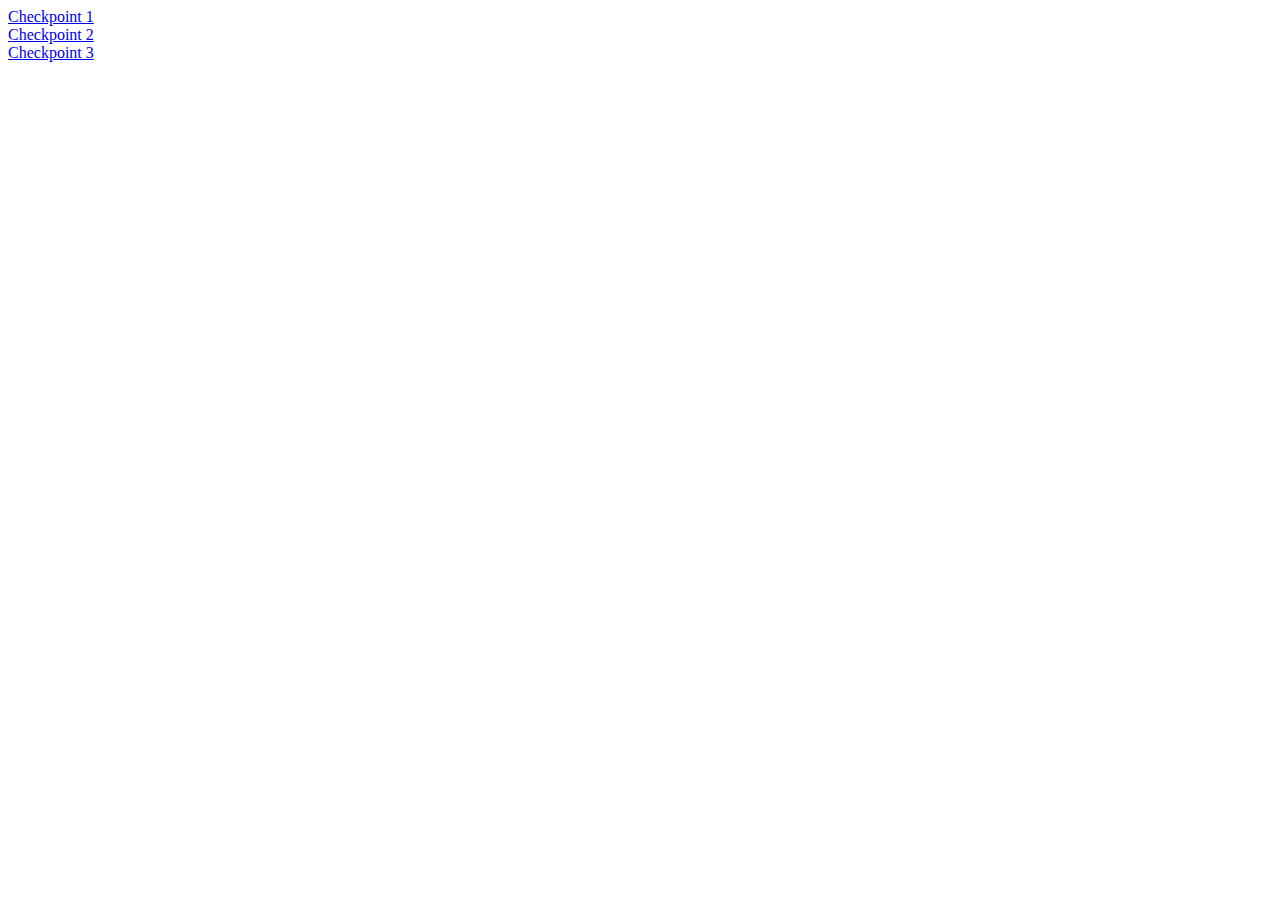
<file: index.html>
<!DOCTYPE html>
<html lang="pt-br">
<head>
    <meta charset="UTF-8">
    <meta http-equiv="X-UA-Compatible" content="IE=edge">
    <meta name="viewport" content="width=device-width, initial-scale=1.0">
    <title>Exercicios CDT</title>
</head>

<style>
    a {
      display: grid;
    }
  </style>

<body>
    <a href="./Checkpoint1/index.html" >Checkpoint 1</a>
    <a href="./Checkpoint2/index.html" >Checkpoint 2</a>
    <a href="./Checkpoint3/index.html" >Checkpoint 3</a>
</body>
</html>
</file>
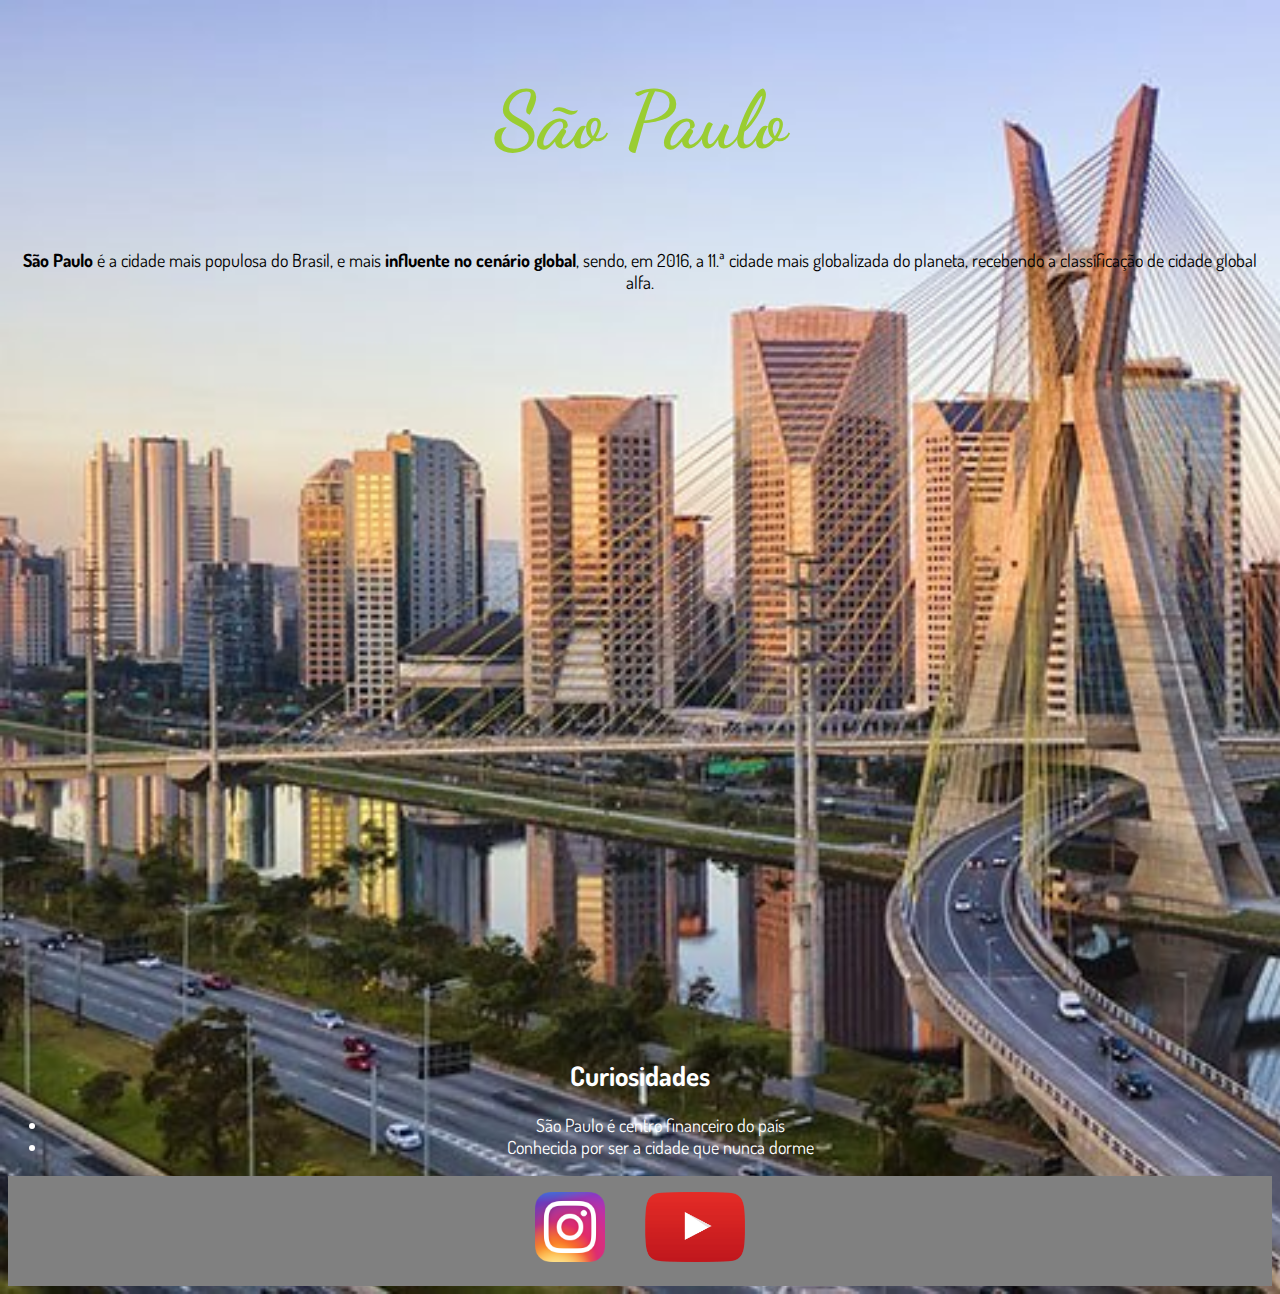
<file: Checkpoint1/index.html>
<!DOCTYPE html>
<html lang="en">
<head>
    <meta charset="UTF-8">
    <meta http-equiv="X-UA-Compatible" content="IE=edge">
    <meta name="viewport" content="width=device-width, initial-scale=1.0">
    <link rel="stylesheet" href="./css/style.css">
    <title>Document</title>
</head>
<body>
    <header>
        <h1>São Paulo</h1>
    </header>

    <section id="main">
    <p><strong>São Paulo</strong> é a cidade mais populosa do Brasil, 
        e mais <strong>influente no cenário global</strong>, sendo, em 2016, 
        a 11.ª cidade mais globalizada do planeta, recebendo a classificação 
        de cidade global alfa.</p>
    </section>
    
    <section id="video">
        <iframe width="1280" height="720" src="https://www.youtube.com/embed/hk_kUe7LCAA" title="YouTube video player" frameborder="0" allow="accelerometer; autoplay; clipboard-write; encrypted-media; gyroscope; picture-in-picture" allowfullscreen></iframe>
    </section>

    <section id="curiosidades"> 
        <h2>Curiosidades</h2>
        <ul>
            <li>São Paulo é centro financeiro do país</li>
            <li>Conhecida por ser a cidade que nunca dorme</li>
        </ul>
    </section>

    <footer>
        <a href="" id="insta"></a>
        <a href="" id="youtube"></a>
    </footer>

    

</body>
</html>
</file>
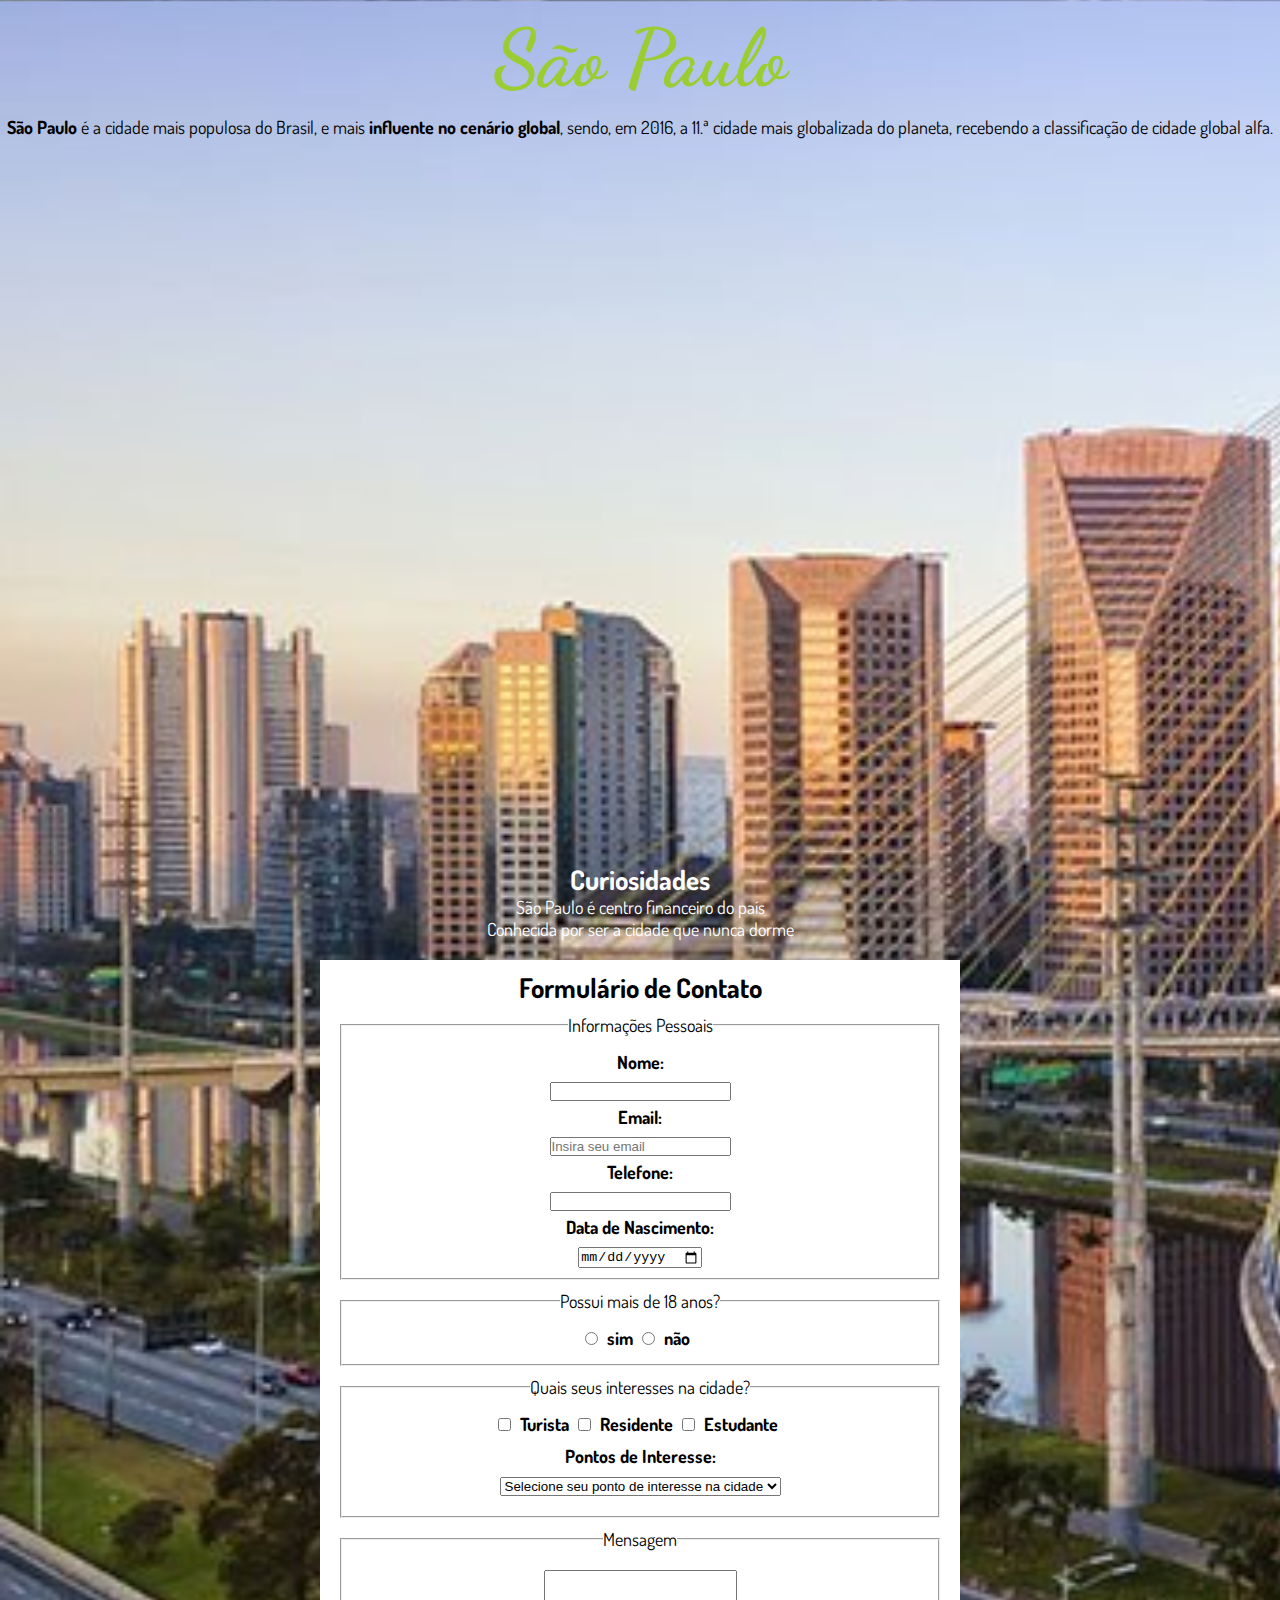
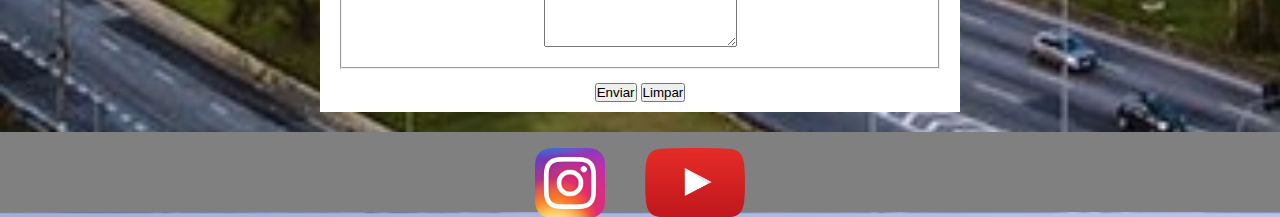
<file: Checkpoint2/index.html>
<!DOCTYPE html>
<html lang="en">
<head>
    <meta charset="UTF-8">
    <meta http-equiv="X-UA-Compatible" content="IE=edge">
    <meta name="viewport" content="width=device-width, initial-scale=1.0">
    <link rel="stylesheet" href="./css/style.css">
    <title>Document</title>
</head>
<body>
    <header>
        <h1>São Paulo</h1>
    </header>

    <main>
    <section id="inicio">
    <p><strong>São Paulo</strong> é a cidade mais populosa do Brasil, 
        e mais <strong>influente no cenário global</strong>, sendo, em 2016, 
        a 11.ª cidade mais globalizada do planeta, recebendo a classificação 
        de cidade global alfa.</p>
    </section>
    
    <section id="video">
        <iframe width="1280" height="720" src="https://www.youtube.com/embed/hk_kUe7LCAA" title="YouTube video player" frameborder="0" allow="accelerometer; autoplay; clipboard-write; encrypted-media; gyroscope; picture-in-picture" allowfullscreen></iframe>
    </section>

    <section id="curiosidades"> 
        <h2>Curiosidades</h2>
        <ul>
            <li>São Paulo é centro financeiro do país</li>
            <li>Conhecida por ser a cidade que nunca dorme</li>
        </ul>
    </section>

    <section id="formulario">
        <h2>Formulário de Contato</h2>
       <form action="#" method="POST">
        
        <fieldset class="anima">
            <legend>Informações Pessoais</legend>
            <label for="nome">Nome: </label>
            <input type="text" name="nome" id="nome">
            <label for="email">Email: </label>
            <input type="email" name="email" id="email" placeholder="Insira seu email" required>
            
            <label for="telefone">Telefone: </label>
            <input type="number" name="telefone" id="telefone">

            <label for="nascimento">Data de Nascimento: </label>
            <input type="date" name="nascimento" id="nascimento">
        </fieldset>
    

        <fieldset>
            <legend>Possui mais de 18 anos?</legend>
            <div class="idade18">
            <input type="radio" name="idade18" id="sim">
            <label for="sim">sim</label>
            <input type="radio" name="idade18" id="nao">
            <label for="nao">não</label>
            </div>
        </fieldset>

        <fieldset>
            <legend>Quais seus interesses na cidade?</legend>
            <div class="tipo">
            <input type="checkbox" name="tipo" id="turista">
            <label for="turista">Turista</label>
            <input type="checkbox" name="tipo" value="residente">
            <label for="residente">Residente</label>
            <input type="checkbox" name="tipo" value="estudante">
            <label for="estudante">Estudante</label>
            </div>
        
            <label for="interesse">Pontos de Interesse: </label>
            <select name="interesse" id="interesse">
                <option value="">Selecione seu ponto de interesse na cidade</option>
                <option value="restaurantes">Restaurantes</option>
                <option value="bares">Bares</option>
                <option value="parques">Parques</option>
                <option value="eventos">Eventos</option>
                <option value="escolas">Escolas</option>
            </select>

        </fieldset>
        <fieldset>
            <legend>Mensagem </legend>
            <textarea name="msg" id="msg" cols="22" rows="5"></textarea>
        </fieldset>
    
            <button type="submit">Enviar</button>
            <button type="reset">Limpar</button>
        </form>
      </section>

    </main>
    <footer>
        <a href="" id="insta"></a>
        <a href="" id="youtube"></a>
    </footer>

    

</body>
</html>
</file>
<file: Checkpoint1/css/style.css>
@import url('https://fonts.googleapis.com/css2?family=Dancing+Script:wght@700&display=swap');
@import url('https://fonts.googleapis.com/css2?family=Dosis&display=swap');

body{
    background-image: url(../img/sao_paulo.jpg);
    background-size: cover;
    font-family: 'Dosis', sans-serif;
    font-size: large;
}

header{
    padding:10px 0;
    text-align: center;
    font-family: 'Dancing Script', cursive;
    font-size: 40px;
    color:yellowgreen;
}


section{
    text-align: center;
}

footer{
    background-color:gray;
    height: 30px;
    padding: 40px 10px;
    text-align: center;
}

a{
    background-size: cover;
    background-position: center;
    margin: 20px;
}

#insta{
    background-image: url(../img/Instagram.png);
    padding: 24px 35px;
    

}

#youtube{
    background-image: url(../img/YouTube.png);
    padding: 24px 50px;
    
}

#curiosidades{
    color: white;
    position: relative;
}
</file>
<file: Checkpoint2/css/style.css>
@import url('https://fonts.googleapis.com/css2?family=Dancing+Script:wght@700&display=swap');
@import url('https://fonts.googleapis.com/css2?family=Dosis&display=swap');

*{
    margin:0;
    padding: 0;
    box-sizing: border-box;
}

body{

    background-image: url(../img/sao_paulo.jpg);
    background-size: cover;
    font-family: 'Dosis', sans-serif;
    font-size: large;
}


header{
    padding:10px 0;
    text-align: center;
    font-family: 'Dancing Script', cursive;
    font-size: 40px;
    color:yellowgreen;
}


main{
    text-align: center;
}

footer{
    background-color:gray;
    height: 30px;
    padding: 40px 10px;
    text-align: center;
}

a{
    background-size: cover;
    background-position: center;
    margin: 20px;
}

#insta{
    background-image: url(../img/Instagram.png);
    padding: 24px 35px;
    

}

#youtube{
    background-image: url(../img/YouTube.png);
    padding: 24px 50px;
    
}

#curiosidades{
    color: white;
    position: relative;
}


label, select,textarea{
    display: block;
    margin: 10px auto; 
}

label{
    margin: 5px;
    font-weight: bold;
}



#formulario{
    background-color: white;
    width: 50%;
    margin: 20px auto ;
    padding: 10px;
}

.idade18 label, .tipo label{
    display: inline-block;
}

fieldset{
    padding: 10px;
    margin: 10px;
}

/* Animação para aumentar tamanho */
.anima input:hover, textarea:hover, select:hover{
    width: 40%;
}
</file>
